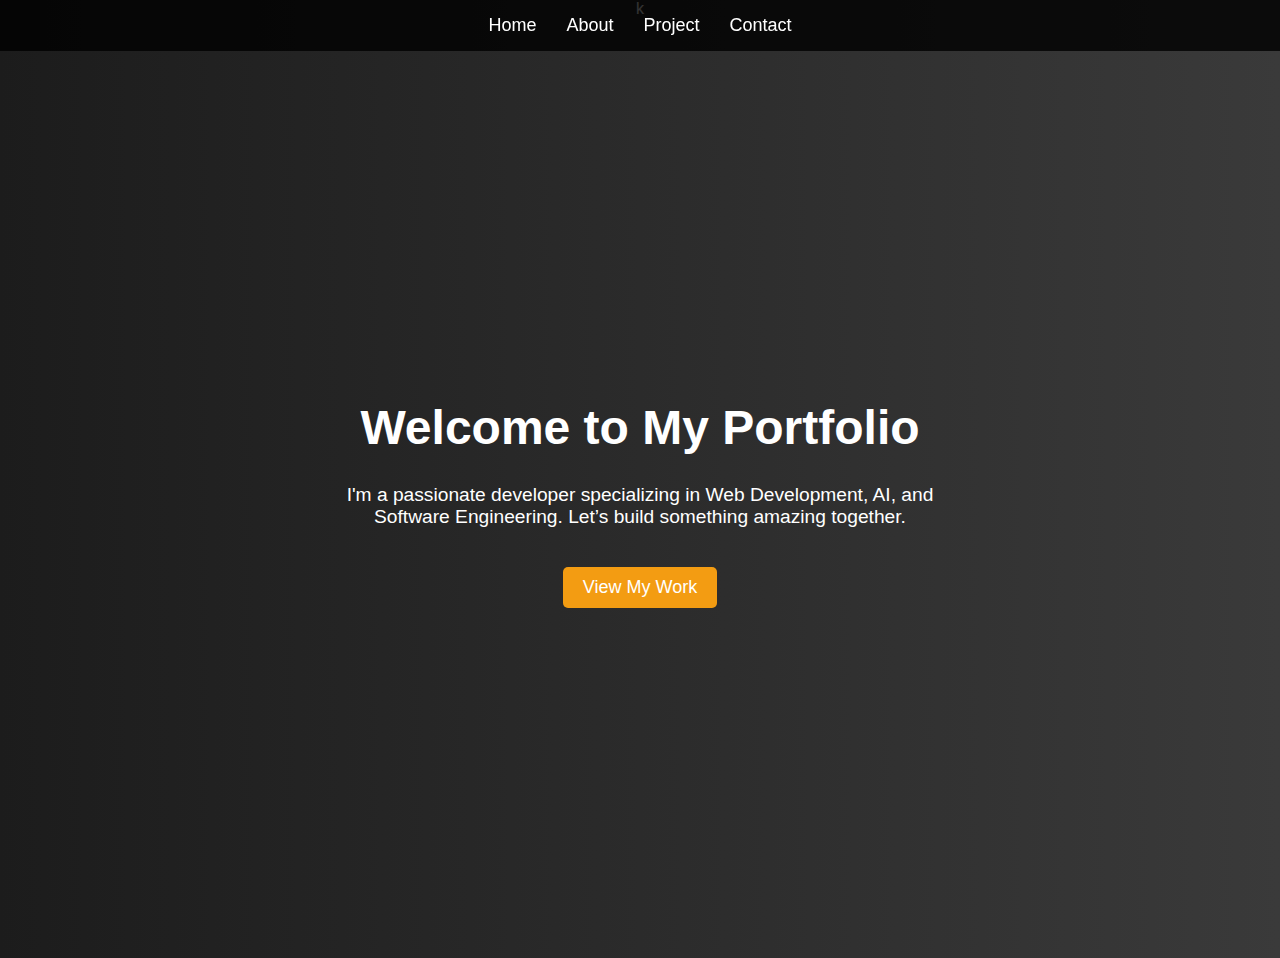
<file: index.html>
<!DOCTYPE html>
<html lang="en">
<head>
    <meta charset="UTF-8">
    <meta name="viewport" content="width=device-width, initial-scale=1.0">
    <title>Document</title>
    <link rel="stylesheet" href="style.css">k
</head>
<body>
    <nav>
            <ul>
                <li><a href="#">Home</a></li>
                <li><a href="./pages/about.html">About</a></li>
                <li><a href="./pages/project.html">Project</a></li>
                <li><a href="./pages/contact.html">Contact</a></li>
            </ul>
        </nav>

        <section class="home-content">
            <h1>Welcome to My Portfolio</h1>
            <p>I'm a passionate developer specializing in Web Development, AI, and Software Engineering. Let’s build something amazing together.</p>
            <a href="./pages/project.html" class="btn">View My Work</a>
        </section>
</body>
</html>
</file>
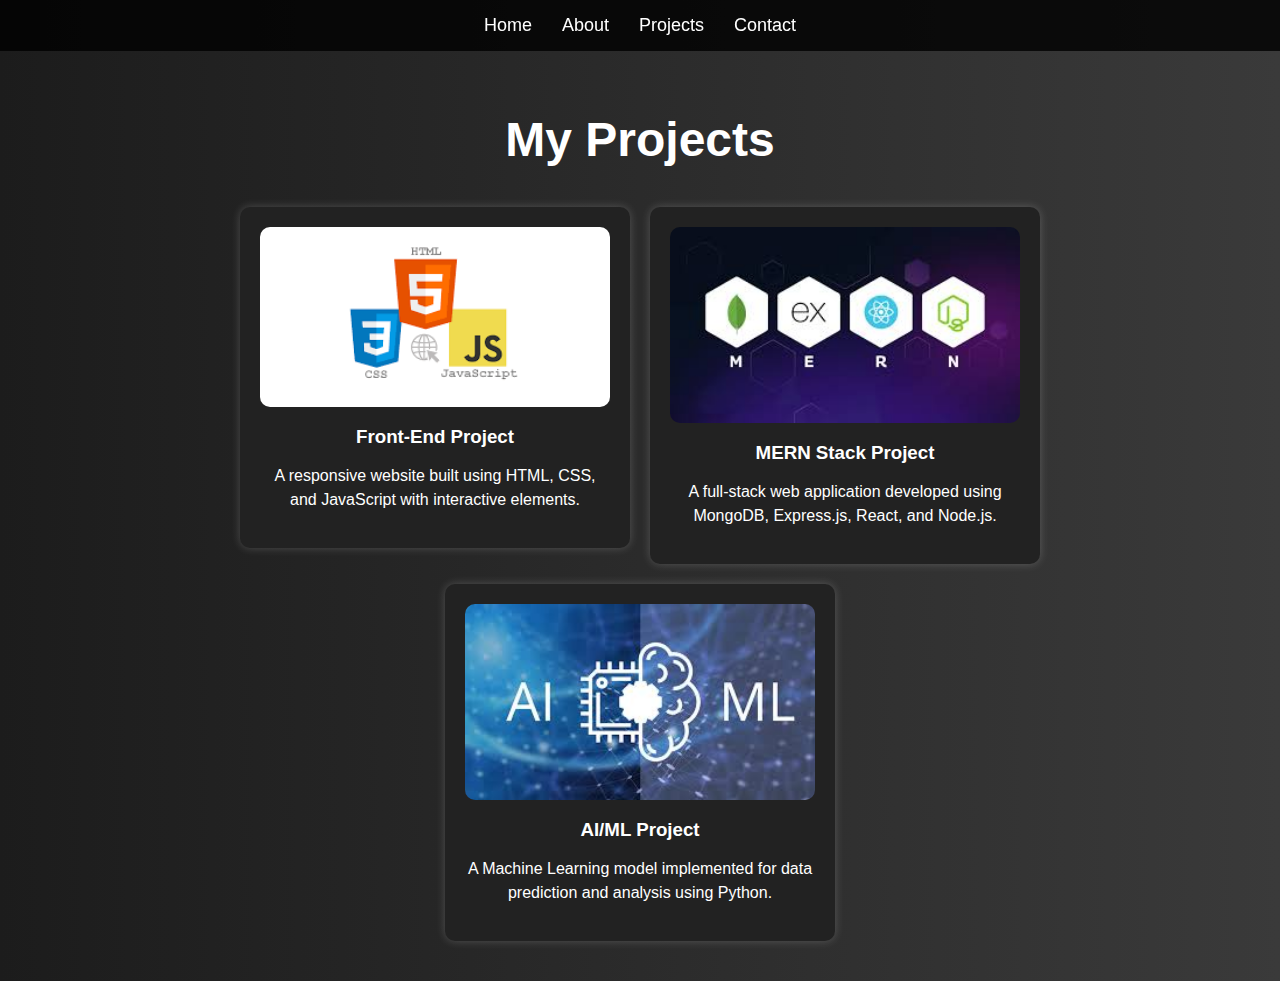
<file: pages/project.html>
<!DOCTYPE html>
<html lang="en">
<head>
    <meta charset="UTF-8">
    <meta name="viewport" content="width=device-width, initial-scale=1.0">
    <title>Projects | My Portfolio</title>
    <style>
        body {
            font-family: Arial, sans-serif;
            margin: 0;
            padding: 0;
            background: linear-gradient(to right, #1c1c1c, #3a3a3a);
            color: white;
            text-align: center;
        }
        
        nav {
            background: rgba(0, 0, 0, 0.8);
            padding: 15px 0;
            position: fixed;
            top: 0;
            width: 100%;
            display: flex;
            justify-content: center;
        }
        nav ul {
            list-style: none;
            padding: 0;
            margin: 0;
            display: flex;
        }
        nav ul li {
            margin: 0 15px;
        }
        nav ul li a {
            color: white;
            text-decoration: none;
            font-size: 18px;
            transition: color 0.3s;
        }
        nav ul li a:hover {
            color: #f39c12;
        }
        .projects {
            padding: 80px 20px 20px;
        }
        .projects h1 {
            font-size: 3em;
            margin-bottom: 20px;
        }
        .project-grid {
            display: flex;
            justify-content: center;
            flex-wrap: wrap;
            gap: 20px;
            padding: 20px;
        }
        .project-card {
            background: #222;
            padding: 20px;
            border-radius: 10px;
            width: 350px;
            text-align: center;
            box-shadow: 0 0 10px rgba(255, 255, 255, 0.2);
        }
        .project-card img {
            width: 100%;
            border-radius: 10px;
        }
        .project-card h3 {
            margin: 15px 0 10px;
        }
        .project-card p {
            font-size: 1em;
            line-height: 1.5;
        }
        a 
        {
            color: white;
            text-decoration: none;
        }
    </style>
</head>
<body>
    <nav>
        <ul>
            <li><a href="../index.html">Home</a></li>
            <li><a href="about.html">About</a></li>
            <li><a href="#">Projects</a></li>
            <li><a href="contact.html">Contact</a></li>
        </ul>
    </nav>
    
    <section class="projects">
        <h1>My Projects</h1>
        <div class="project-grid">
            <a href="./projects/frontend.html">
                <div class="project-card">
                    <img src="../images/HTML_CSS_Javascript.png" alt="HTML, CSS, JavaScript Project">
                    <h3>Front-End Project</h3>
                    <p>A responsive website built using HTML, CSS, and JavaScript with interactive elements.</p>
                </div>
            </a>

            <a href="./projects/mern.html">
                <div class="project-card">
                    <img src="../images/MERN.jpeg" alt="MERN Project">
                    <h3>MERN Stack Project</h3>
                    <p>A full-stack web application developed using MongoDB, Express.js, React, and Node.js.</p>
                </div>
            </a>

            <a href="./projects/al_ml.html">
                <div class="project-card">
                    <img src="../images/AI_ML.jpeg" alt="AI/ML Project">
                    <h3>AI/ML Project</h3>
                    <p>A Machine Learning model implemented for data prediction and analysis using Python.</p>
                </div>
            </a>
            
        </div>
    </section>
</body>
</html>
</file>
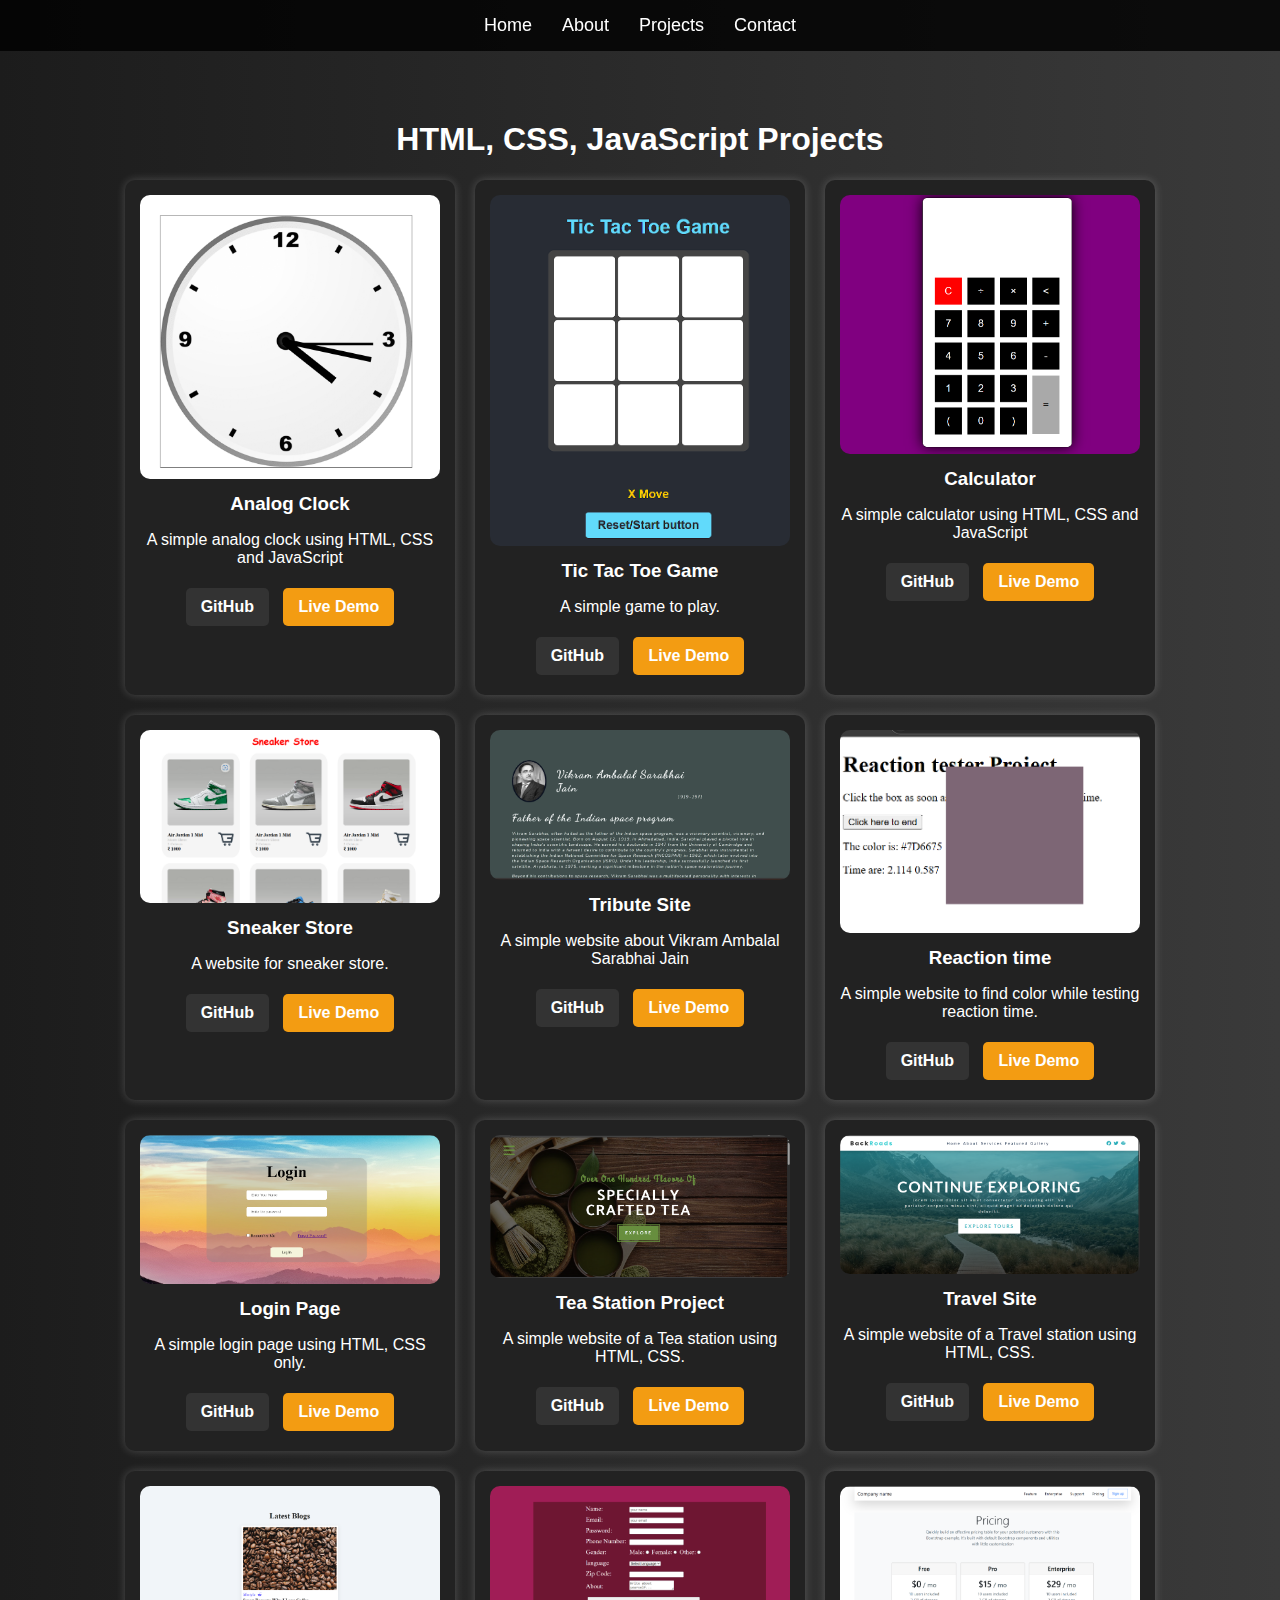
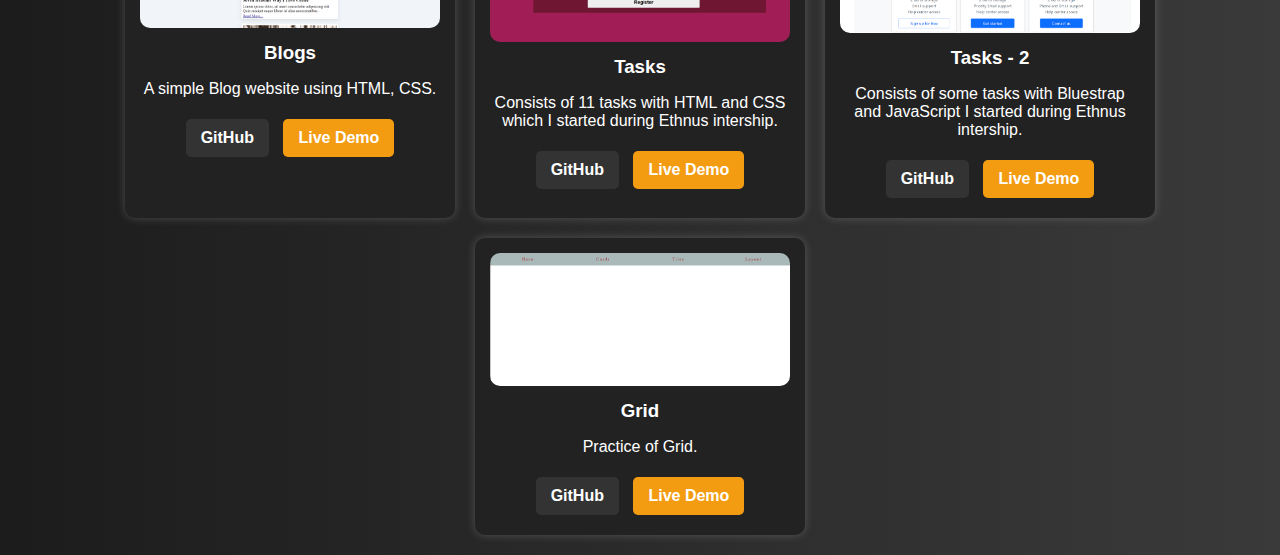
<file: pages/projects/frontend.html>
<!DOCTYPE html>
<html lang="en">
<head>
    <meta charset="UTF-8">
    <meta name="viewport" content="width=device-width, initial-scale=1.0">
    <title>HTML, CSS, JavaScript Projects</title>
    <style>
        body {
            font-family: Arial, sans-serif;
            margin: 0;
            padding: 0;
            background: linear-gradient(to right, #1c1c1c, #3a3a3a);
            color: white;
            text-align: center;
        }
        nav {
            background: rgba(0, 0, 0, 0.8);
            padding: 15px 0;
            position: fixed;
            top: 0;
            width: 100%;
            display: flex;
            justify-content: center;
        }
        nav ul {
            list-style: none;
            padding: 0;
            margin: 0;
            display: flex;
        }
        nav ul li {
            margin: 0 15px;
        }
        nav ul li a {
            color: white;
            text-decoration: none;
            font-size: 18px;
            transition: color 0.3s;
        }
        nav ul li a:hover {
            color: #f39c12;
        }
        .projects {
            margin-top: 80px;
            padding: 20px;
        }
        .project-cards {
            display: flex;
            justify-content: center;
            flex-wrap: wrap;
            gap: 20px;
        }
        .project-card {
            background: #222;
            padding: 15px;
            border-radius: 10px;
            width: 300px;
            text-align: center;
            box-shadow: 0 0 10px rgba(255, 255, 255, 0.2);
        }
        .project-card img {
            width: 100%;
            border-radius: 10px;
        }
        .project-card h3 {
            margin: 10px 0;
        }
        .buttons {
            margin-top: 10px;
        }
        .buttons a {
            display: inline-block;
            text-decoration: none;
            color: white;
            padding: 10px 15px;
            margin: 5px;
            border-radius: 5px;
            font-weight: bold;
        }
        .github-btn {
            background: #333;
        }
        .deploy-btn {
            background: #f39c12;
        }
    </style>
</head>
<body>
    <nav>
        <ul>
            <li><a href="../../index.html">Home</a></li>
            <li><a href="../about.html">About</a></li>
            <li><a href="../project.html">Projects</a></li>
            <li><a href="../contact.html">Contact</a></li>
        </ul>
    </nav>
    
    <section class="projects">
        <h1>HTML, CSS, JavaScript Projects</h1>

            

        <div class="project-cards">

            <div class="project-card">
                <img src="../../images/analog.png" alt="Project 3">
                <h3>Analog Clock</h3>
                <p>A simple analog clock using HTML, CSS and JavaScript</p>
                <div class="buttons">
                    <a href="https://github.com/PrinceRaj1161/analog-clock" class="github-btn">GitHub</a>
                    <a href="https://princeraj1161.github.io/analog-clock/" class="deploy-btn">Live Demo</a>
                </div>
            </div>

            
            <div class="project-card">
                <img src="../../images/Tic-Tac.png" alt="Project 3">
                <h3>Tic Tac Toe Game</h3>
                <p>A simple game to play. </p>
                <div class="buttons">
                    <a href="https://github.com/PrinceRaj1161/Tic-Tac-Toe" class="github-btn">GitHub</a>
                    <a href="https://princeraj1161.github.io/Tic-Tac-Toe/" class="deploy-btn">Live Demo</a>
                </div>
            </div>

            

            <div class="project-card">
                <img src="../../images/Calculator.png" alt="Project 3">
                <h3>Calculator</h3>
                <p>A simple calculator using HTML, CSS and JavaScript</p>
                <div class="buttons">
                    <a href="https://github.com/PrinceRaj1161/calculators" class="github-btn">GitHub</a>
                    <a href="https://princeraj1161.github.io/calculators/" class="deploy-btn">Live Demo</a>
                </div>
            </div>

            <div class="project-card">
                <img src="../../images/sneaker.png" alt="Project 3">
                <h3>Sneaker Store</h3>
                <p>A website for sneaker store. </p>
                <div class="buttons">
                    <a href="https://github.com/PrinceRaj1161/sneaker-store" class="github-btn">GitHub</a>
                    <a href="https://princeraj1161.github.io/sneaker-store/" class="deploy-btn">Live Demo</a>
                </div>
            </div>


            <div class="project-card">
                <img src="../../images/tribute.png" alt="Tribute Site">
                <h3>Tribute Site</h3>
                <p>A simple website about Vikram Ambalal Sarabhai Jain</p>
                <div class="buttons">
                    <a href="https://github.com/PrinceRaj1161/tributewebsite" class="github-btn">GitHub</a>
                    <a href="https://princeraj1161.github.io/tributewebsite/" class="deploy-btn">Live Demo</a>
                </div>
            </div>
            <div class="project-card">
                <img src="../../images/reaction.png" alt="Project 2">
                <h3>Reaction time</h3>
                <p>A simple website to find color while testing reaction time.</p>
                <div class="buttons">
                    <a href="https://github.com/PrinceRaj1161/Reaction-Time-Javascript-Project" class="github-btn">GitHub</a>
                    <a href="https://princeraj1161.github.io/Reaction-Time-Javascript-Project/" class="deploy-btn">Live Demo</a>
                </div>
            </div>
            <div class="project-card">
                <img src="../../images/Login.png" alt="Project 3">
                <h3>Login Page</h3>
                <p>A simple login page using HTML, CSS only.</p>
                <div class="buttons">
                    <a href="https://github.com/PrinceRaj1161/loginpagect" class="github-btn">GitHub</a>
                    <a href="https://princeraj1161.github.io/loginpagect/" class="deploy-btn">Live Demo</a>
                </div>
            </div>
            <div class="project-card">
                <img src="../../images/TeaHouse.png" alt="Project 3">
                <h3>Tea Station Project</h3>
                <p>A simple website of a Tea station using HTML, CSS. </p>
                <div class="buttons">
                    <a href="https://github.com/PrinceRaj1161/Tea-Station-Project.github.io" class="github-btn">GitHub</a>
                    <a href="https://princeraj1161.github.io/Tea-Station-Project.github.io/" class="deploy-btn">Live Demo</a>
                </div>
            </div>

            <div class="project-card">
                <img src="../../images/Travel.png" alt="Project 3">
                <h3>Travel Site</h3>
                <p>A simple website of a Travel station using HTML, CSS. </p>
                <div class="buttons">
                    <a href="https://github.com/PrinceRaj1161/Travel.github.io" class="github-btn">GitHub</a>
                    <a href="https://princeraj1161.github.io/Travel.github.io/" class="deploy-btn">Live Demo</a>
                </div>
            </div>

            <div class="project-card">
                <img src="../../images/Blog.png" alt="Project 3">
                <h3>Blogs</h3>
                <p>A simple Blog website using HTML, CSS.</p>
                <div class="buttons">
                    <a href="https://github.com/PrinceRaj1161/Blogs" class="github-btn">GitHub</a>
                    <a href="https://princeraj1161.github.io/Blogs/" class="deploy-btn">Live Demo</a>
                </div>
            </div>

            

            <div class="project-card">
                <img src="../../images/ethnus.png" alt="Project 3">
                <h3>Tasks</h3>
                <p>Consists of 11 tasks with HTML and CSS which I started during Ethnus intership. </p>
                <div class="buttons">
                    <a href="https://github.com/PrinceRaj1161/EthnusTask2.github.io" class="github-btn">GitHub</a>
                    <a href="https://princeraj1161.github.io/EthnusTask2.github.io/ " class="deploy-btn">Live Demo</a>
                </div>
            </div>

            <div class="project-card">
                <img src="../../images/ethnus-1.png" alt="Project 3">
                <h3>Tasks - 2</h3>
                <p>Consists of some tasks with Bluestrap and JavaScript I started during Ethnus intership. </p>
                <div class="buttons">
                    <a href="https://github.com/PrinceRaj1161/assessment-2.github.io" class="github-btn">GitHub</a>
                    <a href="https://princeraj1161.github.io/assessment-2.github.io/" class="deploy-btn">Live Demo</a>
                </div>
            </div>

            <div class="project-card">
                <img src="../../images/grid.png" alt="Project 3">
                <h3>Grid</h3>
                <p>Practice of Grid.</p>
                <div class="buttons">
                    <a href="https://github.com/PrinceRaj1161/grid-1.github.io" class="github-btn">GitHub</a>
                    <a href="https://princeraj1161.github.io/grid-1.github.io/" class="deploy-btn">Live Demo</a>
                </div>
            </div>

            







        </div>
    </section>
</body>
</html>
</file>
<file: style.css>
body {
    font-family: Arial, sans-serif;
    margin: 0;
    padding: 0;
    background: linear-gradient(to right, #1c1c1c, #3a3a3a);
    color: white;
    text-align: center;
}

nav {
    background: rgba(0, 0, 0, 0.8);
    padding: 15px 0;
    position: fixed;
    top: 0;
    width: 100%;
    display: flex;
    justify-content: center;
}

nav ul {
    list-style: none;
    padding: 0;
    margin: 0;
    display: flex;
}

nav ul li {
    margin: 0 15px;
}

nav ul li a {
    color: white;
    text-decoration: none;
    font-size: 18px;
    transition: color 0.3s;
}

nav ul li a:hover {
    color: #f39c12;
}

.home-content {
    height: 100vh;
    display: flex;
    flex-direction: column;
    justify-content: center;
    align-items: center;
    padding: 20px;
}

.home-content h1 {
    font-size: 3em;
    margin-bottom: 10px;
}

.home-content p {
    font-size: 1.2em;
    max-width: 600px;
}

.btn {
    display: inline-block;
    margin-top: 20px;
    padding: 10px 20px;
    font-size: 18px;
    color: white;
    background: #f39c12;
    border: none;
    border-radius: 5px;
    text-decoration: none;
    transition: background 0.3s;
}

.btn:hover {
    background: #e67e22;
}
</file>
